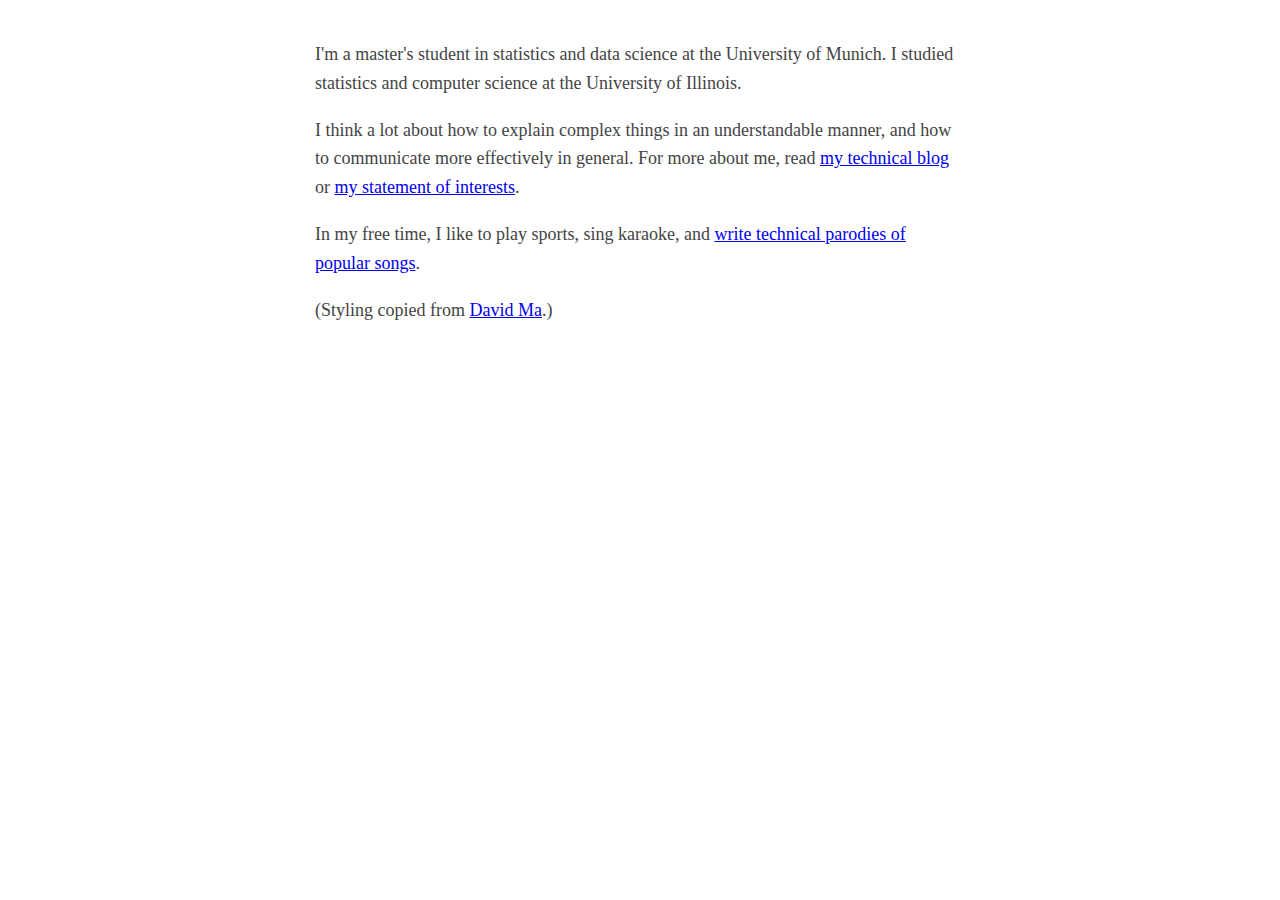
<file: index.html>
<!DOCTYPE html>
<html lang="en">
    <head>
        <title>Carson Zhang</title>
        <link rel="stylesheet" href="styles.css">
        <meta name="viewport" content="width=device-width, initial-scale=1">
    </head>
        
    <body>
        <p>
            I'm a master's student in statistics and data science at the University of Munich. 
            I studied statistics and computer science at the University of Illinois. 
        </p>

        <p>
            I think a lot about how to explain complex things in an understandable manner, and how to communicate more effectively in general. For more about me, read 
            <a href="https://blog.carsonzhang.com">my technical blog</a> or <a href="/statement_of_interests.html">my statement of interests</a>.
        </p>

        <!-- <p>
            Currently, I'm focusing on

            <ul>
                <li>
                    <a href="https://www.biorxiv.org/content/10.1101/2023.07.21.550107v1">hypothesis testing procedures that account for double dipping</a>
                </li>

                <li>
                    mixed modeling from both a frequentist and Bayesian perspective.
                </li>

                <li>
                    causal inference.
                </li>
            </ul>
        </p> -->

        <p>
            In my free time, I like to play sports, sing karaoke, and <a href="songs/list-songs.html">write technical parodies of popular songs</a>.
        </p>

        <p>
            (Styling copied from <a href="http://david.ma/">David Ma</a>.)
        </p>
    </body>
</html>
</file>
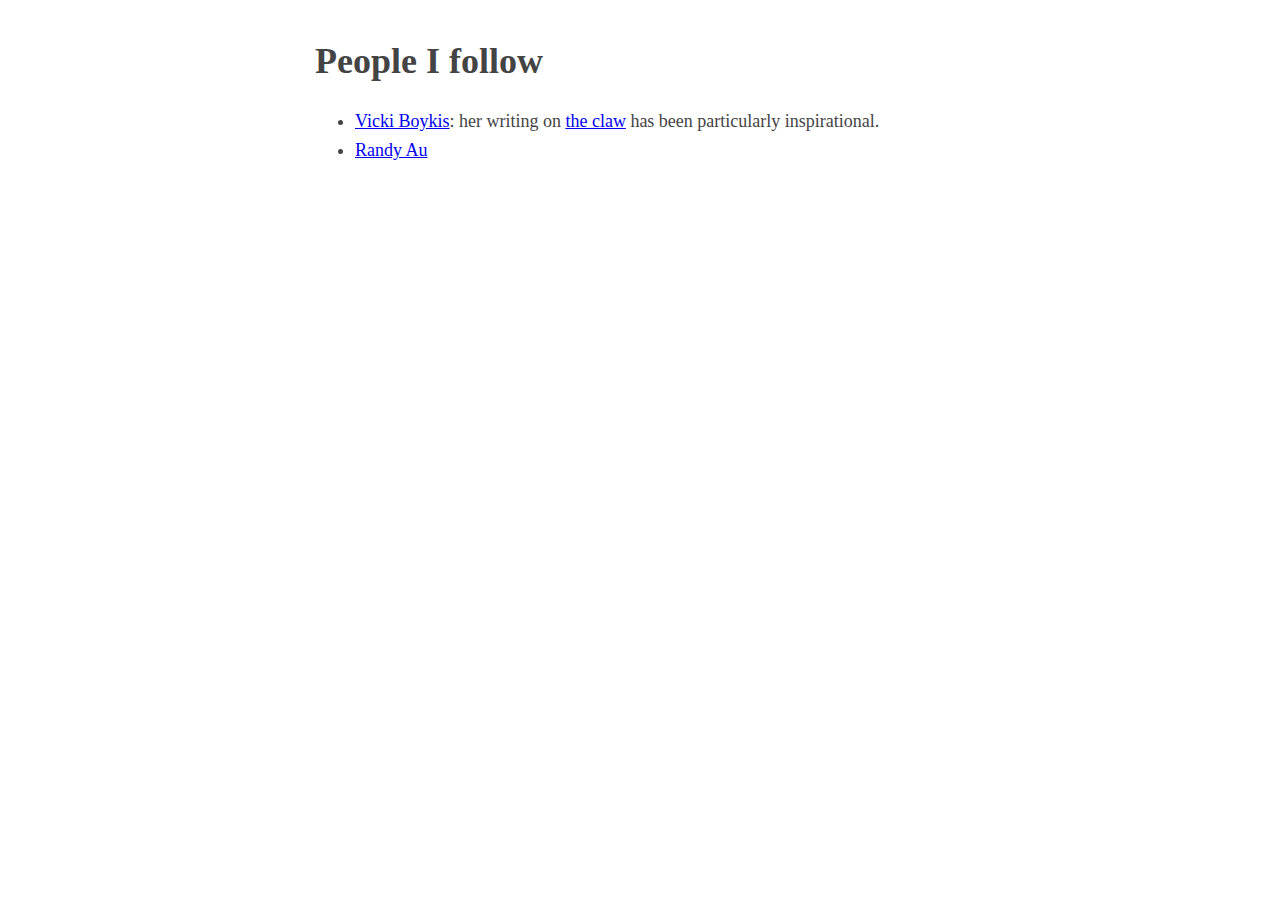
<file: people_i_follow.html>
<!DOCTYPE html>
<html lang="en">
    <head>
        <title>People I follow</title>
        <link rel="stylesheet" href="../styles.css">
        <meta name="viewport" content="width=device-width, initial-scale=1">
    </head>
        
    <body>
        <h1>People I follow</h1>

        <ul>
            <li>
                <a href="https://vickiboykis.com/">Vicki Boykis</a>: her writing on <a href="https://vickiboykis.com/2025/10/20/i-want-to-see-the-claw/">the claw</a> has been particularly inspirational.
            </li>

            <li>
                <a href="https://www.randyau.com/">Randy Au</a>
            </li>
        </ul>
        
    </body>
</file>
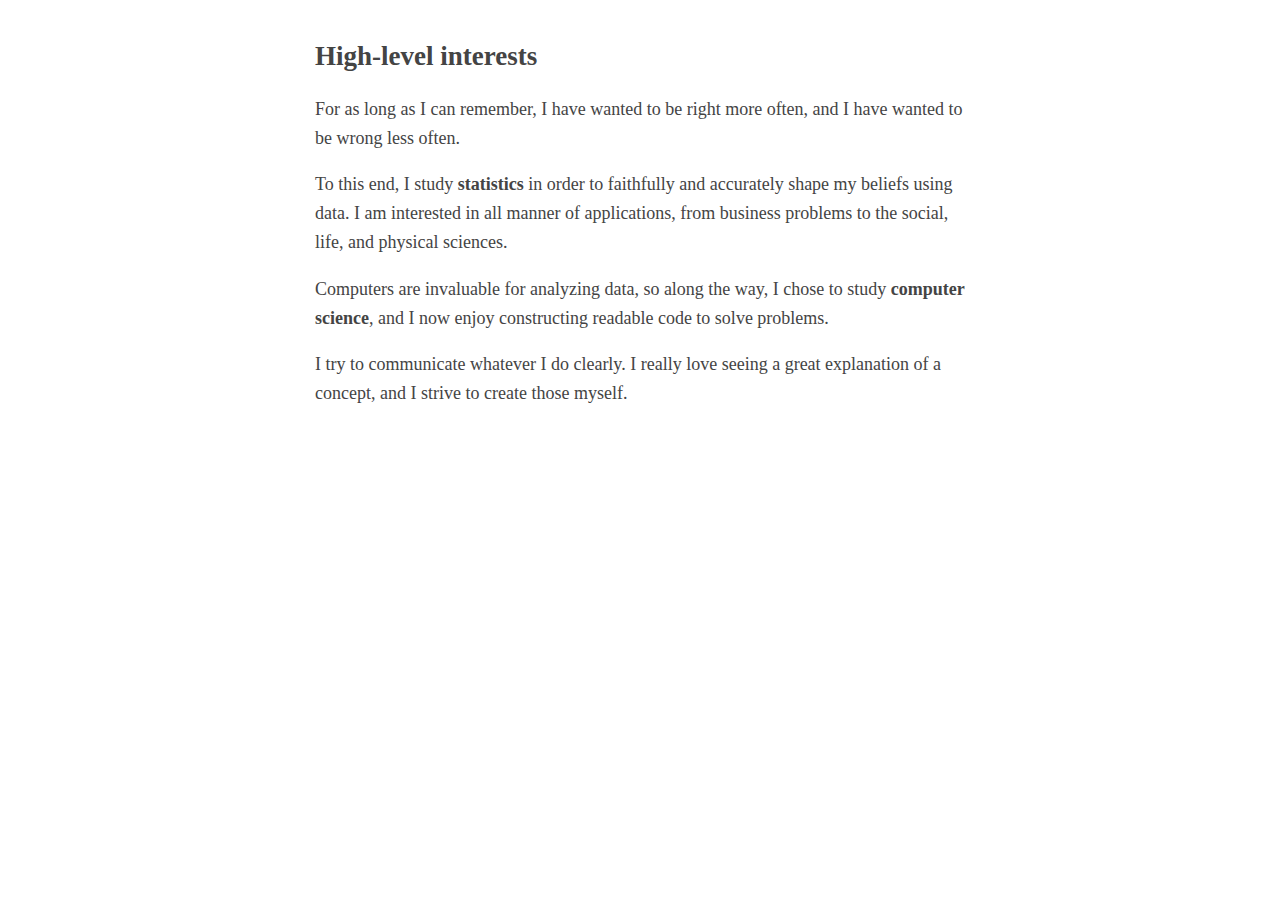
<file: statement_of_interests.html>
<!DOCTYPE html>
<html lang="en">
    <head>
        <title>Statement of professional interests</title>
        <link rel="stylesheet" href="styles.css">
        <meta name="viewport" content="width=device-width, initial-scale=1">
    </head>
        
    <body>
        <h2>High-level interests</h2>

        <p>
            For as long as I can remember, I have wanted to be right more often, and I have wanted to be wrong less often.
        </p>

        <p>
            To this end, I study <b>statistics</b> in order to faithfully and accurately shape my beliefs using data. 
            I am interested in all manner of applications, from business problems to the social, life, and physical sciences.
        </p>

        <p>
            Computers are invaluable for analyzing data, so along the way, 
            I chose to study <b>computer science</b>, and I now enjoy constructing readable code to solve problems.
        </p>

        <p>
            I try to communicate whatever I do clearly. I really love seeing a great explanation of a concept, and I strive to create those myself.
        </p>

        <!-- <h2>Specific areas of interest</h2>

        <ul>
            <li>
                <b>Causal inference</b> gives us tools to answer the myriad interesting questions of the form, "did A cause B, and by how much"? 
            </li>

            <li>
                <b>Hypothesis testing</b> gives a framework for drawing conclusions from data. 
                I like to think carefully about which conclusions I can and should draw from a data analysis, 
                and hypothesis testing frameworks guide people in doing so. 
            </li>

            <li>
                <b>Information theory</b> gives tools and a language for describing uncertainty.
            </li>

            <li>
                <b>Unsupervised learning</b> leverages computation to uncover hidden structure in data, 
                allowing people to learn things that otherwise would have been difficult to observe.
            </li>

            <li>
                <b>Computational reproducibility</b> is more or less a necessary condition of good science or analysis. 
            </li>
        </ul> -->
    </body>
</html>
</file>
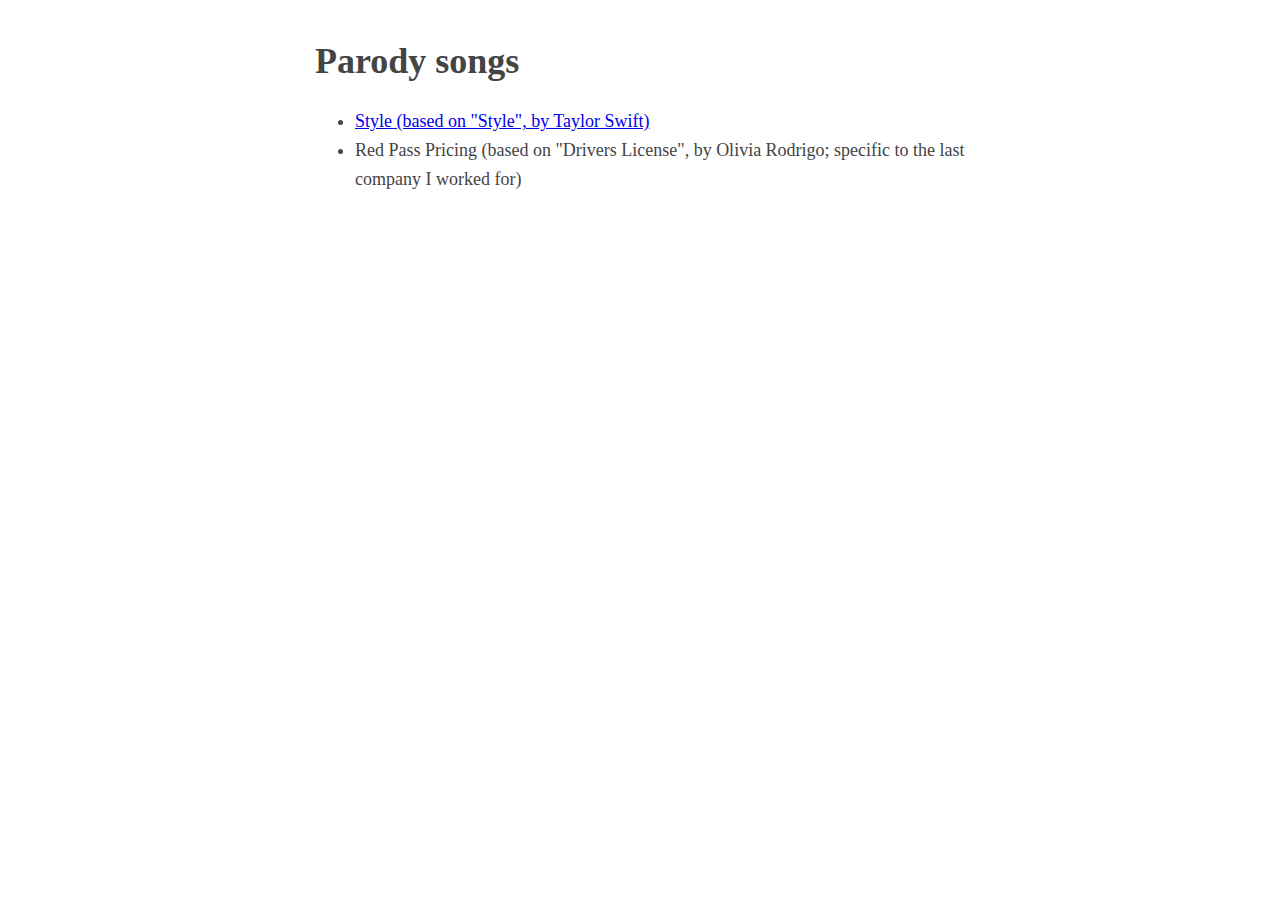
<file: songs/list-songs.html>
<!DOCTYPE html>
<html lang="en">
    <head>
        <title>Parody songs</title>
        <link rel="stylesheet" href="../styles.css">
        <meta name="viewport" content="width=device-width, initial-scale=1">
    </head>
        
    <body>
        <h1>Parody songs</h1>

        <ul>
            <li>
                <a href="style-taylor_swift-cs_126.html">Style (based on "Style", by Taylor Swift)</a>
            </li>

            <li>
                Red Pass Pricing (based on "Drivers License", by Olivia Rodrigo; specific to the last company I worked for)
            </li>
        </ul>
        
    </body>
</file>
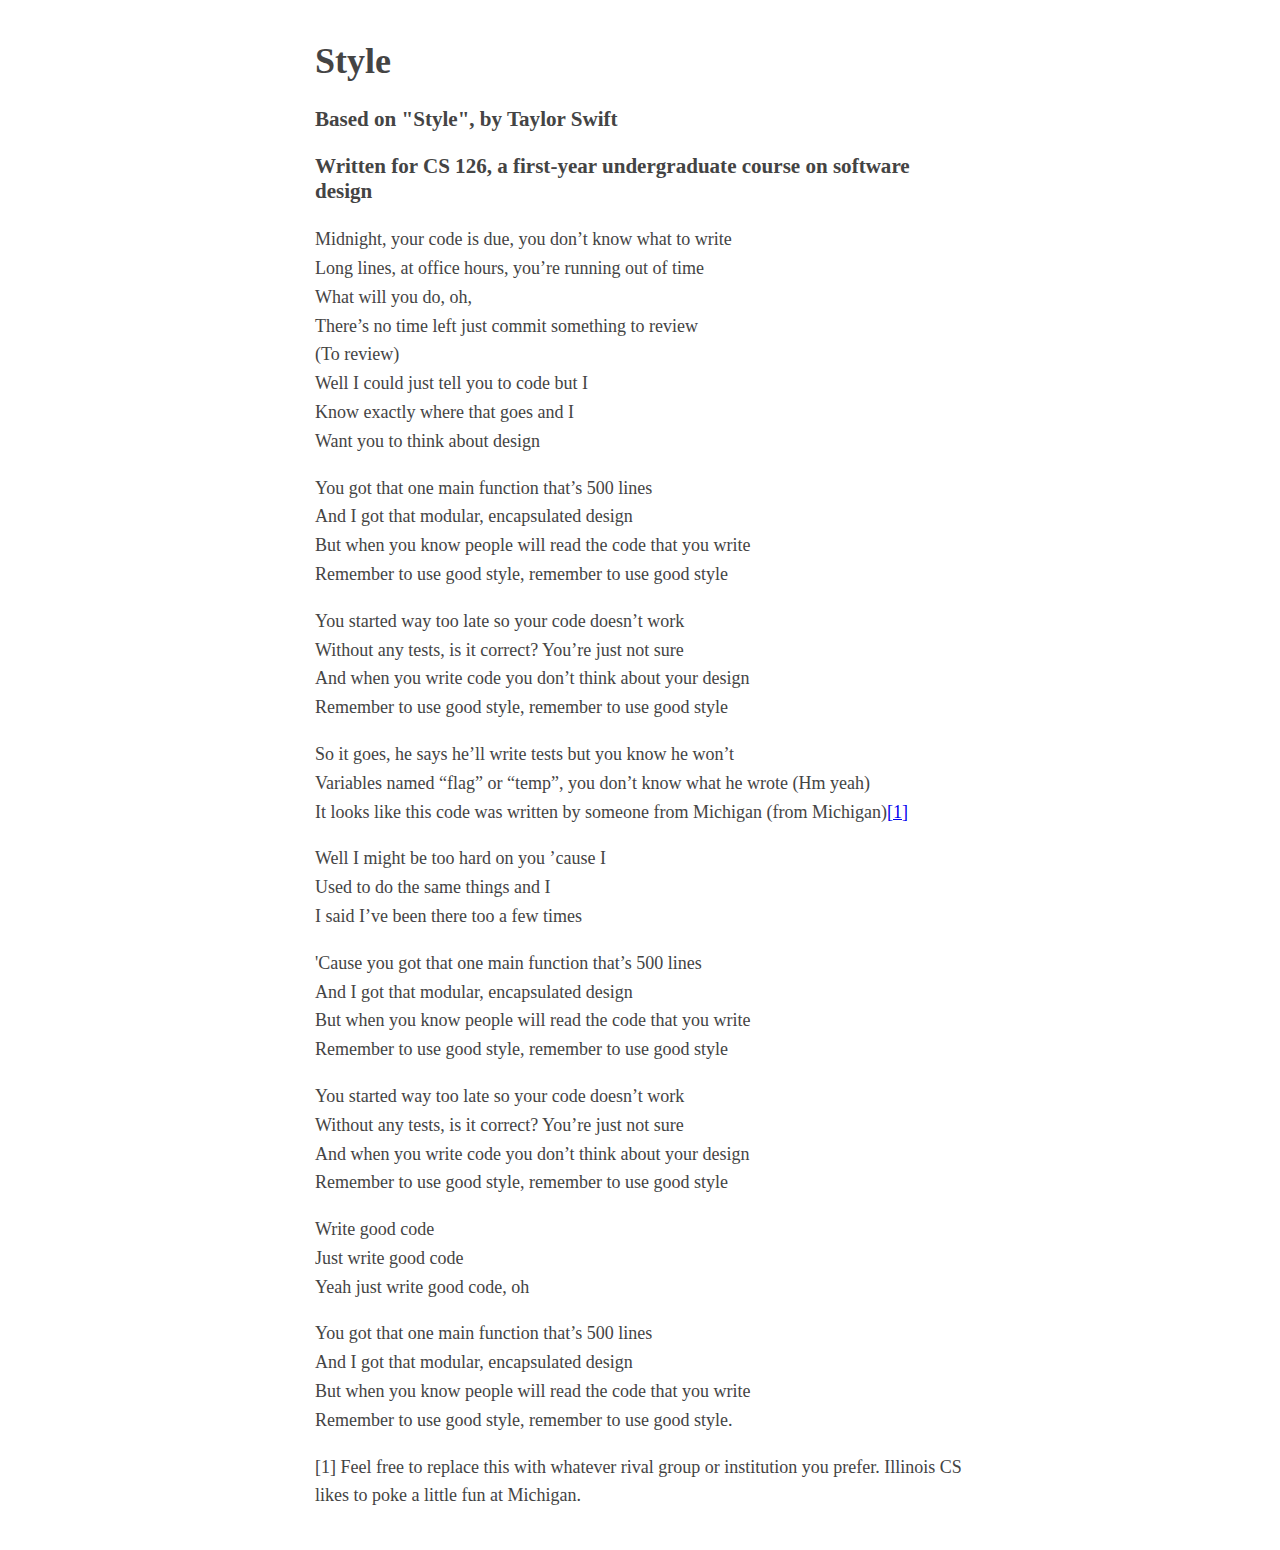
<file: songs/style-taylor_swift-cs_126.html>
<!DOCTYPE html>
<html lang="en">
    <head>
        <title>Style</title>
        <link rel="stylesheet" href="../styles.css">
        <meta name="viewport" content="width=device-width, initial-scale=1">
    </head>
        
    <body>
        <h1>Style</h1>

        <h3>Based on "Style", by Taylor Swift</h3>

        <h3>Written for CS 126, a first-year undergraduate course on software design</h3>
        <p>
            Midnight, your code is due, you don’t know what to write<br>
            Long lines, at office hours, you’re running out of time<br>
            What will you do, oh,<br>
            There’s no time left just commit something to review<br>
            (To review)<br>
            Well I could just tell you to code but I<br>
            Know exactly where that goes and I<br>
            Want you to think about design<br>
        </p>

        <p>
            You got that one main function that’s 500 lines<br>
            And I got that modular, encapsulated design<br>
            But when you know people will read the code that you write<br>
            Remember to use good style, remember to use good style<br>
        </p>

        <p>
            You started way too late so your code doesn’t work<br>
            Without any tests, is it correct? You’re just not sure<br>
            And when you write code you don’t think about your design<br>
            Remember to use good style, remember to use good style<br>
        </p>

        <p>
            So it goes, he says he’ll write tests but you know he won’t<br>
            Variables named “flag” or “temp”, you don’t know what he wrote (Hm yeah)<br>
            It looks like this code was written by someone from Michigan (from Michigan)<a href="#footnote-1">[1]</a><br>
        </p>

        <p>
            Well I might be too hard on you ’cause I<br>
            Used to do the same things and I<br>
            I said I’ve been there too a few times<br>
        </p>

        <p>
            'Cause you got that one main function that’s 500 lines<br>
            And I got that modular, encapsulated design<br>
            But when you know people will read the code that you write<br>
            Remember to use good style, remember to use good style<br>
        </p>

        <p>
            You started way too late so your code doesn’t work<br>
            Without any tests, is it correct? You’re just not sure<br>
            And when you write code you don’t think about your design<br>
            Remember to use good style, remember to use good style<br>
        </p>

        <p>
            Write good code<br>
            Just write good code<br>
            Yeah just write good code, oh<br>
        </p>

        <p>
            You got that one main function that’s 500 lines<br>
            And I got that modular, encapsulated design<br>
            But when you know people will read the code that you write<br>
            Remember to use good style, remember to use good style.<br>
        </p>
        
        <p id="footnote-1">[1] Feel free to replace this with whatever rival group or institution you prefer. Illinois CS likes to poke a little fun at Michigan.</p>
    </body>
</file>
<file: styles.css>
body {
    margin: 40px auto;
    max-width: 650px;
    line-height: 1.6;
    font-size: 18px;
    color: #444;
    padding: 0 10px;
}

h1, h2, h3 {
    line-height:1.2
}
</file>
